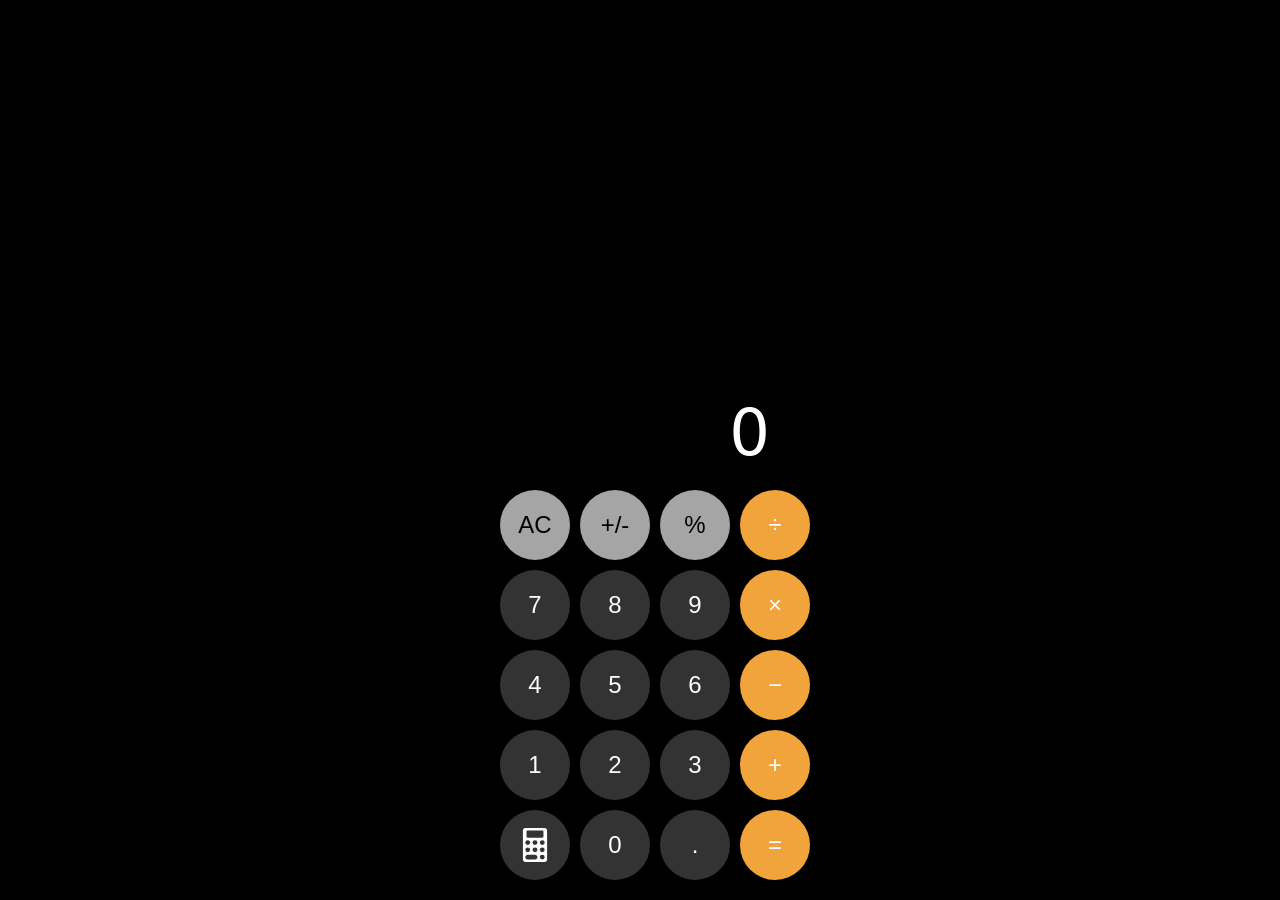
<file: index.html>
<!DOCTYPE html>
<html lang="en">
<head>
  <meta charset="UTF-8" />
  <meta name="viewport" content="width=device-width, initial-scale=1.0"/>
  <title>iOS Calculator</title>
  <link rel="stylesheet" href="calculator.css" />
</head>

<body>
<div class="calculator">
  <div class="display" id="screen">0</div>
  <div class="buttons">
    <button class="button gray" data-value="AC">AC</button>
    <button class="button gray" data-value="+/-">+/-</button>
    <button class="button gray" data-value="%">%</button>
    <button class="button orange" data-value="/">÷</button>

    <button class="button" data-value="7">7</button>
    <button class="button" data-value="8">8</button>
    <button class="button" data-value="9">9</button>
    <button class="button orange" data-value="*">×</button>

    <button class="button" data-value="4">4</button>
    <button class="button" data-value="5">5</button>
    <button class="button" data-value="6">6</button>
    <button class="button orange" data-value="-">−</button>

    <button class="button" data-value="1">1</button>
    <button class="button" data-value="2">2</button>
    <button class="button" data-value="3">3</button>
    <button class="button orange" data-value="+">+</button>

    <button class="button" data-value="calc"><svg xmlns="http://www.w3.org/2000/svg" x="0px" y="0px" width="100" height="100" viewBox="0,0,256,256">
      <g fill="none" fill-rule="nonzero" stroke="none" stroke-width="1" stroke-linecap="butt" stroke-linejoin="miter" stroke-miterlimit="10" stroke-dasharray="" stroke-dashoffset="0" font-family="none" font-weight="none" font-size="none" text-anchor="none" style="mix-blend-mode: normal"><g transform="scale(5.33333,5.33333)"><path d="M42,37c0,2.762 -2.238,5 -5,5h-26c-2.762,0 -5,-2.238 -5,-5v-26c0,-2.762 2.238,-5 5,-5h26c2.762,0 5,2.238 5,5z" fill-opacity="0" fill="#cfd8dc"></path><path d="M32,38h-16c-1.105,0 -2,-0.895 -2,-2v-24c0,-1.105 0.895,-2 2,-2h16c1.105,0 2,0.895 2,2v24c0,1.105 -0.895,2 -2,2z" fill="#ffffff"></path><path d="M30,18h-12c-0.552,0 -1,-0.448 -1,-1v-4c0,-0.552 0.448,-1 1,-1h12c0.552,0 1,0.448 1,1v4c0,0.552 -0.448,1 -1,1z" fill="#333333"></path><circle cx="18" cy="22" r="2" fill="#333333"></circle><circle cx="24" cy="22" r="2" fill="#333333"></circle><circle cx="30" cy="22" r="2" fill="#333333"></circle><circle cx="18" cy="28" r="2" fill="#333333"></circle><circle cx="24" cy="28" r="2" fill="#333333"></circle><circle cx="30" cy="28" r="2" fill="#333333"></circle><circle cx="30" cy="34" r="2" fill="#333333"></circle><path d="M24,36h-6c-1.105,0 -2,-0.895 -2,-2v0c0,-1.105 0.895,-2 2,-2h6c1.105,0 2,0.895 2,2v0c0,1.105 -0.895,2 -2,2z" fill="#333333"></path></g></g>
    </svg></button>
    <button class="button" data-value="0">0</button>
    <button class="button" data-value=".">.</button>
    <button class="button orange" data-value="=">=</button>
  </div>
</div>

<script src="calculator.js"></script>
</body>
</html>
</file>
<file: calculator.css>
body {
    margin: 0;
    background: black;
    font-family: system-ui, sans-serif;
    display: flex;
    flex-direction: column;
    align-items: center;
    justify-content: flex-end;
    height: 100vh;
    color: white;
  }

  .calculator {
    width: 100%;
    max-width: 320px;
    padding: 20px;
    box-sizing: border-box;
  }

  .display {
    text-align: right;
    font-size: 64px;
    margin-bottom: 20px;
    padding: 0 10px;
  }

  .buttons {
    display: grid;
    grid-template-columns: repeat(4, 1fr);
    gap: 10px;
  }

  .button {
    background-color: #333;
    color: white;
    font-size: 24px;
    border: none;
    border-radius: 50%;
    height: 70px;
    width: 70px;
    display: flex;
    align-items: center;
    justify-content: center;
  }

  .button.gray {
    background-color: #a5a5a5;
    color: black;
  }

  .button.orange {
    background-color: #f1a33c;
    color: white;
  }

  .button.wide {
    grid-column: span 2;
    border-radius: 35px;
    width: auto;
    justify-content: start;
    padding-left: 28px;
  }

  .button.icon-large {
    font-size: 36px;
  }
</file>
